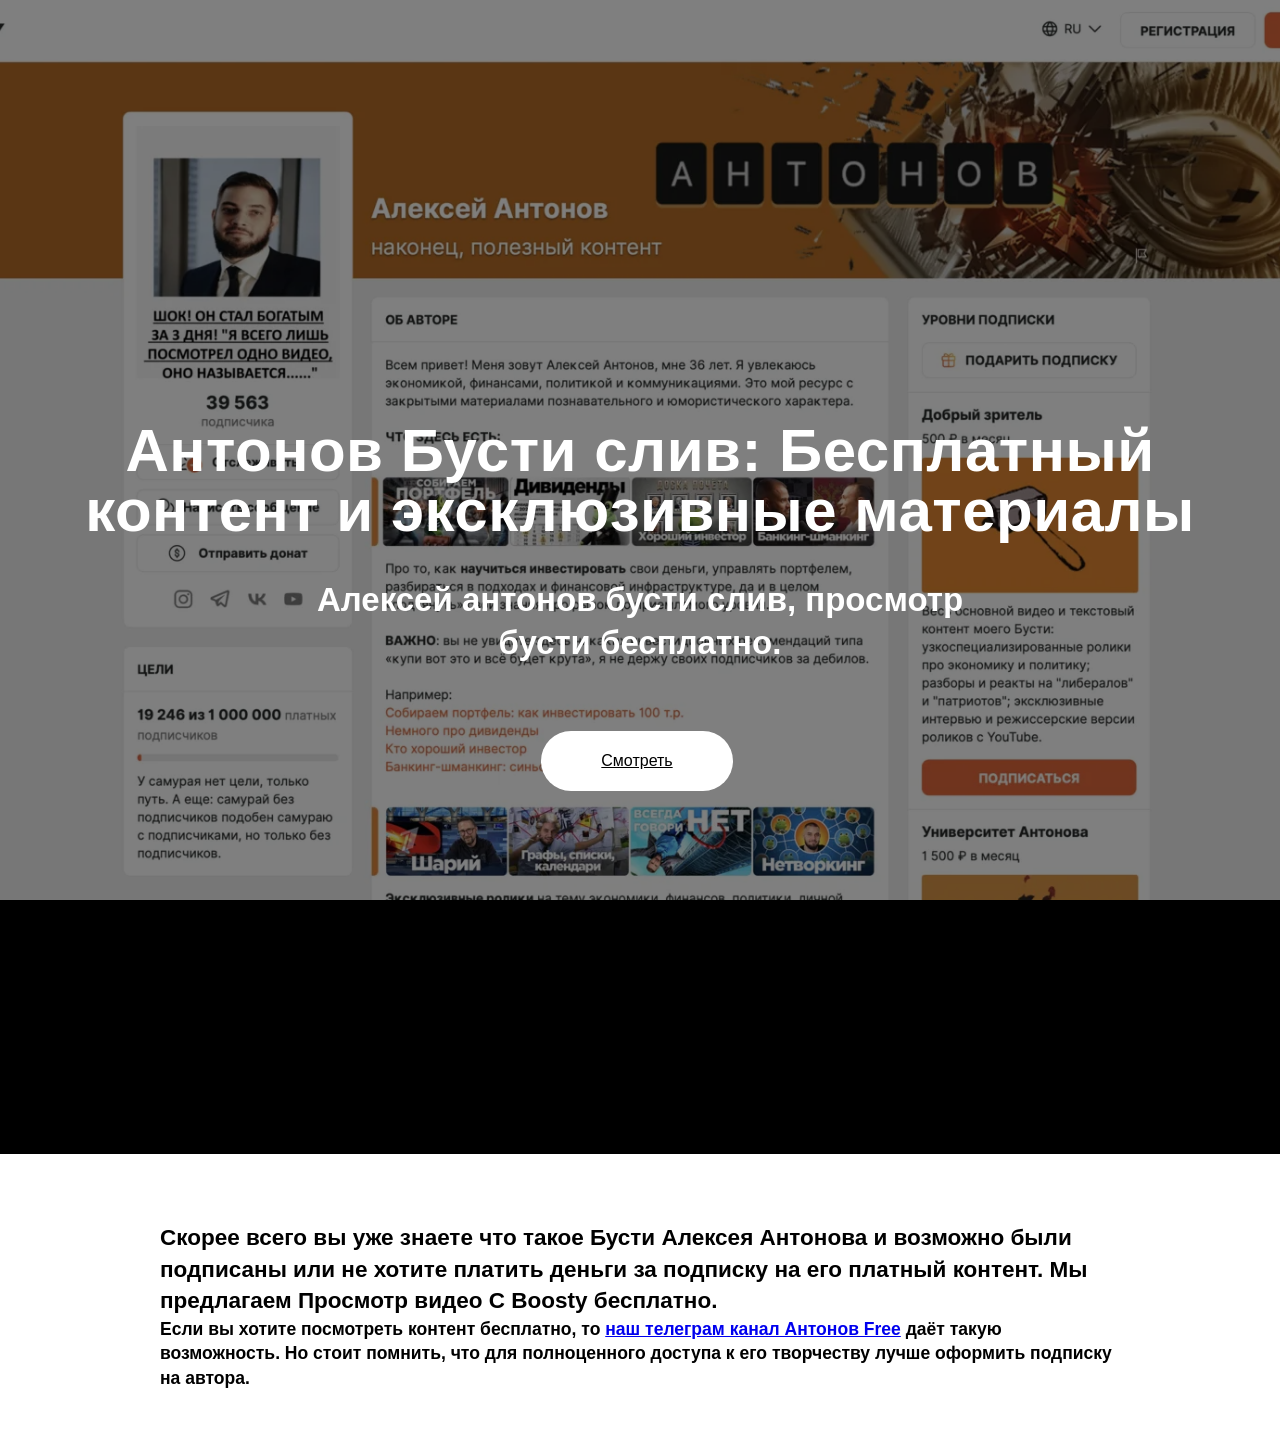
<file: index.html>
<!DOCTYPE html>
<html>
<head>
    <meta http-equiv="Content-Type" content="text/html; charset=UTF-8">
    <meta name="viewport" content="width=device-width, initial-scale=1.0">
    
  <!-- Yandex.Metrika counter -->
<script type="text/javascript" >
   (function(m,e,t,r,i,k,a){m[i]=m[i]||function(){(m[i].a=m[i].a||[]).push(arguments)};
   m[i].l=1*new Date();
   for (var j = 0; j < document.scripts.length; j++) {if (document.scripts[j].src === r) { return; }}
   k=e.createElement(t),a=e.getElementsByTagName(t)[0],k.async=1,k.src=r,a.parentNode.insertBefore(k,a)})
   (window, document, "script", "https://mc.yandex.ru/metrika/tag.js", "ym");

   ym(101421246, "init", {
        clickmap:true,
        trackLinks:true,
        accurateTrackBounce:true,
        webvisor:true,
        trackHash:true,
        ecommerce:"dataLayer"
   });
</script>
<noscript><div><img src="https://mc.yandex.ru/watch/101421246" style="position:absolute; left:-9999px;" alt="" /></div></noscript>
<!-- /Yandex.Metrika counter -->

    <meta name="yandex-verification" content="5df04bca3f348050">
    <meta name="google-site-verification" content="KHd3b5cOHecDF2ogu-Glyx0MQ3pQ1vQZC22VaCnHspw" />
    
    <title>Антонов бусти</title>
     <meta name="description" content="Смотрите бесплатный контент Алексея Антонова на Boosty: эксклюзивные видео, фото и новости без подписки. Присоединяйтесь к нашему Telegram‑каналу!">
  <link rel="canonical" href="https://antonovsliv.site/">
  <link rel="icon" type="image/x-icon" sizes="32x32" href="index_files/favicon32.ico">
  <link rel="icon" type="image/x-icon" sizes="48x48" href="index_files/favicon48.ico">
  <link rel="shortcut icon" href="index_files/favicon32.ico" type="image/x-icon">
    <meta property="og:url" content="https://antonovsliv.site/">
    <meta property="og:title" content="Антонов бусти">
    <meta property="og:description" content="Бесплатный просмотр контента Алексея Антонова из бусти: эксклюзивные материалы и видео. Подписывайтесь на наш канал!">
    <meta property="og:type" content="website">
    <meta property="og:image" content="https://static.tildacdn.info/tild3436-6161-4164-b930-326666373336/-/resize/504x/__2025-03-05__185553.png">
    <link rel="canonical" href="https://antonovsliv.github.io/">
    <meta name="robots" content="index, follow">
    <link rel="shortcut icon" href="/favicon.ico" type="image/x-icon">
    
    <link rel="stylesheet" href="./index_files/tilda-grid-3.0.min.css" onerror="this.loaderr='y';">
    <link rel="stylesheet" href="./index_files/tilda-blocks-page66638703.min.css" onerror="this.loaderr='y';">
    <link rel="stylesheet" href="./index_files/tilda-cover-1.0.min.css" onerror="this.loaderr='y';">
    <link rel="stylesheet" href="./index_files/fonts-tildasans.css" onerror="this.loaderr='y';">
</head>
<body class="t-body" style="margin:0;">
    <div id="rec942814386" class="r t-rec" data-animationappear="off" data-record-type="18">
        <div class="t-cover" id="recorddiv942814386" style="background-image: url('index_files/backgroud.png'); height: 1154px;">
            <div class="t-cover__carrier loaded" id="coverCarry942814386" style="height: 1154px; background-image: url('index_files/backgroud.png');" itemscope itemtype="https://schema.org/ImageObject">
                <meta itemprop="image" content="index_files/backgroud.png">
            </div>
            <div class="t-cover__filter" style="height: 1154px;"></div>
            <div class="t-container">
                <div class="t-col t-col_12">
                    <div class="t-cover__wrapper t-valign_middle" style="height: 1154px;">
                        <div class="t001 t-align_center">
                            <div class="t001__wrapper">
                                <div class="t001__title t-title t-title_xl">
                                   <h1 class="element-text text-style-h1"><br>Антонов Бусти слив: Бесплатный контент и эксклюзивные материалы<br></h1>
                                </div>
                                <div class="t001__descr t-descr t-descr_xl t001__descr_buttons t001__descr_center">
                                   <h2 class="element-text text-style-subtitle">Алексей антонов бусти слив, просмотр бусти бесплатно.</h2>
                                </div>
                                <div class="t001__buttons">
                                    <div class="t001__btn-wrapper t-btnwrapper">
                                        <a href="https://t.me/+WK32eGcP9eYzYjFi" target="_blank" class="t001__btn t-btn t-btn_md" style="color:#000000;background-color:#ffffff;border-radius:30px;">Смотреть</a>
                                    </div>
                                </div>
                            </div>
                        </div>
                    </div>
                </div>
            </div>
        </div>
    </div>

    <div id="rec942826661" class="r t-rec t-rec_pt_60 t-rec_pb_60" style="padding-top:60px;padding-bottom:60px;background-color:#ffffff;" data-record-type="106">
        <div class="t004">
            <div class="t-container">
                <div class="t-col t-col_10 t-prefix_1">
                    <div class="t-text t-text_md">
                        <h2>Скорее всего вы уже знаете что такое <strong>Бусти Алексея Антонова</strong> и возможно были подписаны или не хотите платить деньги за подписку на его платный контент. <strong>Мы предлагаем Просмотр видео С Boosty бесплатно.</strong></h2>
                        <h3>Если вы хотите посмотреть контент бесплатно, то <a href="https://t.me/+WK32eGcP9eYzYjFi">наш телеграм канал Антонов Free</a> даёт такую возможность. Но стоит помнить, что для полноценного доступа к его творчеству лучше оформить подписку на автора.</h3>
                    </div>
                </div>
            </div>
        </div>
    </div>

    <noscript>
        <div>
            <img src="https://mc.yandex.ru/watch/101178076" style="position:absolute; left:-9999px;" alt="">
        </div>
    </noscript>
</body>
</html>
</file>
<file: index_files/fonts-tildasans.css>
@font-face {
  font-family: 'TildaSans';
  font-style: normal;
  font-weight: 250 1000;
  src: url('https://static.tildacdn.com/fonts/tildasans/TildaSans-VF.woff2') format('woff2-variations'),
       url('https://static.tildacdn.com/fonts/tildasans/TildaSans-VF.woff') format('woff-variations');     
}
@font-face {
  font-family: 'TildaSans';
  font-style: normal;
  font-weight: 300;
  src: url('https://static.tildacdn.com/fonts/tildasans/TildaSans-Light.eot');
  src: url('https://static.tildacdn.com/fonts/tildasans/TildaSans-Light.eot?#iefix') format('embedded-opentype'),
       url('https://static.tildacdn.com/fonts/tildasans/TildaSans-VF.woff2') format('woff2-variations'),
       url('https://static.tildacdn.com/fonts/tildasans/TildaSans-VF.woff') format('woff-variations'),
       url('https://static.tildacdn.com/fonts/tildasans/TildaSans-Light.woff2') format('woff2'),
       url('https://static.tildacdn.com/fonts/tildasans/TildaSans-Light.woff') format('woff');
}
@font-face {
  font-family: 'TildaSans';
  font-style: normal;
  font-weight: 400;
  src: url('https://static.tildacdn.com/fonts/tildasans/TildaSans-Regular.eot');
  src: url('https://static.tildacdn.com/fonts/tildasans/TildaSans-Regular.eot?#iefix') format('embedded-opentype'),
       url('https://static.tildacdn.com/fonts/tildasans/TildaSans-VF.woff2') format('woff2-variations'),
       url('https://static.tildacdn.com/fonts/tildasans/TildaSans-VF.woff') format('woff-variations'),  
       url('https://static.tildacdn.com/fonts/tildasans/TildaSans-Regular.woff2') format('woff2'),
       url('https://static.tildacdn.com/fonts/tildasans/TildaSans-Regular.woff') format('woff');
}
@font-face {
  font-family: 'TildaSans';
  font-style: normal;
  font-weight: 500;
  src: url('https://static.tildacdn.com/fonts/tildasans/TildaSans-Medium.eot');
  src: url('https://static.tildacdn.com/fonts/tildasans/TildaSans-Medium.eot?#iefix') format('embedded-opentype'),
       url('https://static.tildacdn.com/fonts/tildasans/TildaSans-VF.woff2') format('woff2-variations'),
       url('https://static.tildacdn.com/fonts/tildasans/TildaSans-VF.woff') format('woff-variations'),  
       url('https://static.tildacdn.com/fonts/tildasans/TildaSans-Medium.woff2') format('woff2'),
       url('https://static.tildacdn.com/fonts/tildasans/TildaSans-Medium.woff') format('woff');
}
@font-face {
  font-family: 'TildaSans';
  font-style: normal;
  font-weight: 600;
  src: url('https://static.tildacdn.com/fonts/tildasans/TildaSans-Semibold.eot');
  src: url('https://static.tildacdn.com/fonts/tildasans/TildaSans-Semibold.eot?#iefix') format('embedded-opentype'),
       url('https://static.tildacdn.com/fonts/tildasans/TildaSans-VF.woff2') format('woff2-variations'),
       url('https://static.tildacdn.com/fonts/tildasans/TildaSans-VF.woff') format('woff-variations'),  
       url('https://static.tildacdn.com/fonts/tildasans/TildaSans-Semibold.woff2') format('woff2'),
       url('https://static.tildacdn.com/fonts/tildasans/TildaSans-Semibold.woff') format('woff');
}
@font-face {
  font-family: 'TildaSans';
  font-style: normal;
  font-weight: 700;
  src: url('https://static.tildacdn.com/fonts/tildasans/TildaSans-Bold.eot');
  src: url('https://static.tildacdn.com/fonts/tildasans/TildaSans-Bold.eot?#iefix') format('embedded-opentype'),
       url('https://static.tildacdn.com/fonts/tildasans/TildaSans-VF.woff2') format('woff2-variations'),
       url('https://static.tildacdn.com/fonts/tildasans/TildaSans-VF.woff') format('woff-variations'),  
       url('https://static.tildacdn.com/fonts/tildasans/TildaSans-Bold.woff2') format('woff2'),
       url('https://static.tildacdn.com/fonts/tildasans/TildaSans-Bold.woff') format('woff');
}
@font-face {
  font-family: 'TildaSans';
  font-style: normal;
  font-weight: 800;
  src: url('https://static.tildacdn.com/fonts/tildasans/TildaSans-Extrabold.eot');
  src: url('https://static.tildacdn.com/fonts/tildasans/TildaSans-Extrabold.eot?#iefix') format('embedded-opentype'),
       url('https://static.tildacdn.com/fonts/tildasans/TildaSans-VF.woff2') format('woff2-variations'),
       url('https://static.tildacdn.com/fonts/tildasans/TildaSans-VF.woff') format('woff-variations'),  
       url('https://static.tildacdn.com/fonts/tildasans/TildaSans-Extrabold.woff2') format('woff2'),
       url('https://static.tildacdn.com/fonts/tildasans/TildaSans-Extrabold.woff') format('woff');
}
@font-face {
  font-family: 'TildaSans';
  font-style: normal;
  font-weight: 900;
  src: url('https://static.tildacdn.com/fonts/tildasans/TildaSans-Black.eot');
  src: url('https://static.tildacdn.com/fonts/tildasans/TildaSans-Black.eot?#iefix') format('embedded-opentype'),
       url('https://static.tildacdn.com/fonts/tildasans/TildaSans-VF.woff2') format('woff2-variations'),
       url('https://static.tildacdn.com/fonts/tildasans/TildaSans-VF.woff') format('woff-variations'),  
       url('https://static.tildacdn.com/fonts/tildasans/TildaSans-Black.woff2') format('woff2'),
       url('https://static.tildacdn.com/fonts/tildasans/TildaSans-Black.woff') format('woff');
}
</file>
<file: index_files/tilda-grid-3.0.min.css>
*,*:before,*:after{-webkit-box-sizing:content-box;-moz-box-sizing:content-box;box-sizing:content-box}div,span,h1,h2,h3,h4,h5,h6,p,blockquote,pre,a,code,img,b,u,i,center,table,tr,th,td,video{margin:0;padding:0;border:0}sup{line-height:0;font-size:smaller;vertical-align:super}sub{line-height:0;font-size:smaller;vertical-align:sub}.t-clear{clear:both}.t-row{margin:0}.t-container{margin-left:auto;margin-right:auto;width:100%;max-width:1200px;padding:0}.t-container.flexx{display:-webkit-box;display:-moz-box;display:-ms-flexbox;display:-webkit-flex;display:flex}.t-container_flex{display:-webkit-box;display:-moz-box;display:-ms-flexbox;display:-webkit-flex;display:flex}.t-container_100{width:100%;padding:0}.t-container_10{margin-left:auto;margin-right:auto;width:100%;max-width:1000px;padding:0}.t-container_8{margin-left:auto;margin-right:auto;width:100%;max-width:800px;padding:0}.t-container:before,.t-container:after,.t-container_10:before,.t-container_10:after,.t-container_8:before,.t-container_8:after,.t-container_100:before,.t-container_100:after{display:table;content:" ";width:0}.t-container:after,.t-container_10:after,.t-container_8:after,.t-container_100:after{clear:both}.t-col{display:inline;float:left;margin-left:20px;margin-right:20px;width:100%}.t-col.flexx{align-items:stretch;height:inherit;margin-top:auto;margin-bottom:auto}.t-col_flex{align-items:stretch;height:inherit;margin-top:auto;margin-bottom:auto}.t-col_1{max-width:60px}.t-col_2{max-width:160px}.t-col_3{max-width:260px}.t-col_4{max-width:360px}.t-col_5{max-width:460px}.t-col_6{max-width:560px}.t-col_7{max-width:660px}.t-col_8{max-width:760px}.t-col_9{max-width:860px}.t-col_10{max-width:960px}.t-col_11{max-width:1060px}.t-col_12{max-width:1160px}.t-col_100{max-width:100vw}.t-prefix_1{padding-left:100px}.t-prefix_2{padding-left:200px}.t-prefix_3{padding-left:300px}.t-prefix_4{padding-left:400px}.t-prefix_5{padding-left:500px}.t-prefix_6{padding-left:600px}.t-prefix_7{padding-left:700px}.t-prefix_8{padding-left:800px}.t-prefix_9{padding-left:900px}.t-prefix_10{padding-left:1000px}.t-prefix_11{padding-left:1100px}.t-prefix_12{padding-left:1200px}.t-width{width:100%}.t-width_1{max-width:60px}.t-width_2{max-width:160px}.t-width_3{max-width:260px}.t-width_4{max-width:360px}.t-width_5{max-width:460px}.t-width_6{max-width:560px}.t-width_7{max-width:660px}.t-width_8{max-width:760px}.t-width_9{max-width:860px}.t-width_10{max-width:960px}.t-width_11{max-width:1060px}.t-width_12{max-width:1160px}.t-width_100{max-width:100%}.t-cell{display:table-cell;vertical-align:middle;height:100%;margin-left:0;margin-right:0}.t-cell_25{width:25vw}.t-cell_33{width:33.3333333vw}.t-cell_50{width:50vw}.t-cell_100{width:100vw}@media screen and (max-width:1200px){.t-container{max-width:960px;padding:0}.t-container_10{max-width:780px}.t-container_8{max-width:640px}.t-col{display:inline;float:left;margin-left:10px;margin-right:10px;width:100%}.t-col_1{max-width:60px}.t-col_2{max-width:140px}.t-col_3{max-width:220px}.t-col_4{max-width:300px}.t-col_5{max-width:380px}.t-col_6{max-width:460px}.t-col_7{max-width:540px}.t-col_8{max-width:620px}.t-col_9{max-width:700px}.t-col_10{max-width:780px}.t-col_11{max-width:860px}.t-col_12{max-width:940px}.t-prefix_1{padding-left:80px}.t-prefix_2{padding-left:160px}.t-prefix_3{padding-left:240px}.t-prefix_4{padding-left:320px}.t-prefix_5{padding-left:400px}.t-prefix_6{padding-left:480px}.t-prefix_7{padding-left:560px}.t-prefix_8{padding-left:640px}.t-prefix_9{padding-left:720px}.t-prefix_10{padding-left:800px}.t-prefix_11{padding-left:880px}.t-prefix_12{padding-left:960px}.t-width_1{max-width:60px}.t-width_2{max-width:140px}.t-width_3{max-width:220px}.t-width_4{max-width:300px}.t-width_5{max-width:380px}.t-width_6{max-width:460px}.t-width_7{max-width:540px}.t-width_8{max-width:620px}.t-width_9{max-width:700px}.t-width_10{max-width:780px}.t-width_11{max-width:860px}.t-width_12{max-width:940px}.t-width_100{max-width:100%}}@media screen and (max-width:960px){.t-container{max-width:640px}.t-container.flexx{display:block}.t-container_flex{display:block}.t-col{display:block;float:none;padding-left:20px;padding-right:20px;margin:0;width:100%;max-width:100%;box-sizing:border-box}.t-col_1,.t-col_2,.t-col_3,.t-col_4,.t-col_5,.t-col_6,.t-col_7,.t-col_8,.t-col_9,.t-col_10,.t-col_11,.t-col_12{width:100%;max-width:100%}.t-prefix_1,.t-prefix_2,.t-prefix_3,.t-prefix_4,.t-prefix_5,.t-prefix_6,.t-prefix_7,.t-prefix_8,.t-prefix_9,.t-prefix_10,.t-prefix_11,.t-prefix_12{padding-left:none}}
</file>
<file: index_files/tilda-blocks-page66638703.min.css>
.csssize {
    height: 5317px;
}

.t-body {
    margin: 0;
}

#allrecords {
    -webkit-font-smoothing: antialiased;
    background-color: none;
}

#allrecords a {
    color: #ff8562;
    text-decoration: none;
}

#allrecords a,
#allrecords button,
#allrecords .t-radio,
#allrecords .t-checkbox,
#allrecords .t-img-select {
    outline: none;
}

#allrecords a:focus-visible,
#allrecords button:focus-visible,
#allrecords .t-focusable,
#allrecords .t-focusable .t-btn,
#allrecords .t-focusable .t-btntext,
#allrecords .t-img-select:focus-visible+.t-img-select__indicator,
#allrecords .t-img-select:focus-visible+.t-img-select__indicator:after,
#allrecords .t-radio:focus-visible+.t-radio__indicator,
#allrecords .t-checkbox:focus-visible+.t-checkbox__indicator {
    outline-color: #2015FF;
    outline-offset: 4px;
    outline-style: auto;
}

#allrecords .t-descr a:focus-visible,
#allrecords .t-sociallinks a:focus-visible,
#allrecords .ya-share2__link:focus-visible {
    outline-offset: 2px;
}

#allrecords a[href^=tel] {
    color: inherit;
    text-decoration: none;
}

#allrecords ol {
    padding-left: 22px;
}

#allrecords ul {
    padding-left: 20px;
}

#allrecords b,
#allrecords strong {
    font-weight: 300;
}

@media print {
    body,
    html {
        min-width: 1200px;
        max-width: 1200px;
        padding: 0;
        margin: 0 auto;
        border: none;
    }
}

.t-records {
    -webkit-font_smoothing: antialiased;
    background-color: none;
}

.t-records a {
    color: #ff8562;
    text-decoration: none;
}

.t-records a[href^=tel] {
    color: inherit;
    text-decoration: none;
}

.t-records ol {
    padding-left: 22px;
    margin-top: 0;
    margin-bottom: 10px;
}

.t-records ul {
    padding-left: 20px;
    margin-top: 0;
    margin-bottom: 10px;
}

.t-mbfix {
    opacity: .01;
    -webkit-transform: translateX(0);
    -ms-transform: translateX(0);
    transform: translateX(0);
    position: fixed;
    width: 100%;
    height: 500px;
    background-color: white;
    top: 0;
    left: 0;
    z-index: 10000;
    -webkit-transition: all 0.1s ease;
    transition: all 0.1s ease;
}

.t-mbfix_hide {
    -webkit-transform: translateX(3000px);
    -ms-transform: translateX(3000px);
    transform: translateX(3000px);
}

img:not([src]) {
    visibility: hidden;
}

.t-body_scroll-locked {
    position: fixed;
    left: 0;
    width: 100%;
    height: 100%;
    overflow: hidden;
}

.r_anim {
    -webkit-transition: opacity 0.5s;
    transition: opacity 0.5s;
}

.r_hidden {
    opacity: 0;
}

.r_showed {
    opacity: 1;
}

@media screen and (max-width: 1024px) {
    a:active,
    button:active {
        -webkit-tap-highlight-color: rgba(255, 255, 255, .1);
    }
}

.t-text {
    font-family: 'TildaSans', Arial, sans-serif;
    font-weight: 200;
    color: #000000;
}

.t-text_md {
    font-size: 15px;
    line-height: 1.4;
}

.t-title {
    font-family: 'TildaSans', Arial, sans-serif;
    font-weight: 300;
    color: #000000;
}

.t-title_xl {
    font-size: 30px;
    line-height: 1;
}

.t-descr {
    font-family: 'TildaSans', Arial, sans-serif;
    font-weight: 250;
    color: #000000;
}

.t-descr_xl {
    font-size: 22px;
    line-height: 1.3;
}

.t-btn {
    display: inline-block;
    font-family: 'TildaSans', Arial, sans-serif;
    border: 0 none;
    text-align: center;
    white-space: nowrap;
    vertical-align: middle;
    font-weight: 400;
    background-image: none;
    cursor: pointer;
    -webkit-appearance: none;
    -webkit-user-select: none;
    -moz-user-select: none;
    -ms-user-select: none;
    -o-user-select: none;
    user-select: none;
    -webkit-box-sizing: border-box;
    -moz-box-sizing: border-box;
    box-sizing: border-box;
}

.t-btn td {
    vertical-align: middle;
}

.t-btn_sending {
    opacity: .5;
}

.t-btn_md {
    height: 60px;
    font-size: 16px;
    padding-left: 60px;
    padding-right: 60px;
}

.t-align_center {
    text-align: center;
}

.t-valign_middle {
    vertical-align: middle;
}

.t-tildalabel {
    background-color: #000;
    color: #fff;
    width: 100%;
    height: 70px;
    font-family: Arial;
    font-size: 14px;
}

.t-tildalabel:hover .t-tildalabel__wrapper {
    opacity: 1;
}

.t-tildalabel-free {
    padding: 35px 0 45px;
    height: auto;
    text-align: center;
}

.t-tildalabel-free__main {
    max-width: 340px;
    display: block;
    margin: 0 auto;
    line-height: 1.4;
    letter-spacing: .2px;
    color: inherit;
    opacity: .4;
}

.t-tildalabel-free__main:hover {
    opacity: 1;
}

.t-tildalabel-free__txt-link:hover {
    opacity: 1;
}

.t-tildalabel-free__links-wr {
    display: table;
    margin: 30px auto 0;
}

.t-tildalabel-free__txt-link {
    display: table-cell;
    padding: 0 15px;
    font-size: 13px;
    text-decoration: none;
    color: inherit;
    opacity: .25;
}

.t-rec_pt_60 {
    padding-top: 60px;
}

.t-rec_pb_60 {
    padding-bottom: 60px;
}

@media screen and (max-width: 1200px) {
    .t-text_md {
        font-size: 18px;
    }
    .t-descr_xl {
        font-size: 22px;
    }
    .t-title_xl {
        font-size: 38px;
    }
}

@media screen and (max-width: 640px) {
    .t-text_md {
        font-size: 16px;
        line-height: 1.45;
    }
    .t-descr_xl {
        font-size: 20px;
        line-height: 1.4;
    }
    .t-title_xl {
        font-size: 20px;
    }
    .t-btn {
        white-space: normal;
    }
    .t-btn_md {
        padding-left: 30px;
        padding-right: 30px;
    }
    .t-tildalabel-free__txt-link {
        opacity: .4;
    }
    .t-tildalabel-free__main {
        opacity: .7;
    }
}

@media screen and (max-width: 480px) {
    .t-title_xl {
        font-size: 20px;
    }
    .t-rec_pt_60 {
        padding-top: 60px;
    }
    .t-rec_pb_60 {
        padding-bottom: 60px;
    }
}

.t001__wrapper {
    padding-top: 42px;
    padding-bottom: 42px;
}

.t001__uptitle {
    padding-top: 30px;
    padding-bottom: 60px;
    color: #ffffff;
}

.t001__title {
    padding: 24px 0 38px 0;
    letter-spacing: .5px;
    color: #fff;
}

.t001__descr {
    padding: 0 0 30px 0;
    color: #fff;
}

.t001__descr_buttons {
    padding-bottom: 60px;
}

.t001__descr_center {
    max-width: 700px;
    margin: 0 auto;
}

.t001__descr_center a:not([style]) {
    color: #fff!important;
}

.t001__descr_center a {
    font-weight: 600;
}

.t001__buttons {
    padding-bottom: 20px;
}

.t001__btn-wrapper {
    display: inline-block;
    margin: 0 6px;
}

.t001__btn-wrapper:first-child {
    margin-left: 0;
}

.t001 .t001__btn {
    display: -webkit-inline-flex;
    display: -ms-inline-flexbox;
    display: inline-flex;
    -webkit-align-items: center;
    -ms-flex-align: center;
    align-items: center;
    margin: 6px 0;
}

@media screen and (max-width: 640px) {
    .t001__title {
        padding-right: 10px;
        padding-left: 10px;
    }
    .t001__uptitle {
        padding-right: 10px;
        padding-left: 10px;
    }
    .t001__descr {
        padding-right: 10px;
        padding-left: 10px;
        font-size: 14px;
        line-height: 20px;
    }
    .t001__descr_buttons {
        padding-bottom: 30px;
    }
    .t001__btn-wrapper {
        margin: 6px;
    }
}

.t004 {
    padding-top: 8px;
    padding-bottom: 6px;
    position: relative;
}

.t004__text-column-count_2 {
    column-count: 2;
    column-gap: 40px;
    -moz-column-count: 2;
    -moz-column-gap: 40px;
    -webkit-column-count: 2;
    -webkit-column-gap: 40px;
}

.t004__text-column-count_3 {
    column-count: 3;
    column-gap: 40px;
    -moz-column-count: 3;
    -moz-column-gap: 40px;
    -webkit-column-count: 3;
    -webkit-column-gap: 40px;
}

.t004__text-column-count_4 {
    column-count: 4;
    column-gap: 40px;
    -moz-column-count: 4;
    -moz-column-gap: 40px;
    -webkit-column-count: 4;
    -webkit-column-gap: 40px;
}

.t004__initial-letter::first-letter {
    font-size: 100px;
    float: left;
    line-height: .65;
    margin: 10px 10px 10px 0;
}

.t004 table {
    border-collapse: collapse;
    font-size: 1em;
    width: 100%;
}

.t004 table td,
.t004 table th {
    padding: 5px;
    border: 1px solid #ddd;
    vertical-align: top;
}

.t004 table thead td,
.t004 table th {
    font-weight: 700;
    border-bottom-color: #888;
}

@media screen and (max-width: 1200px) {
    .t004__text-column-count_2,
    .t004__text-column-count_3,
    .t004__text-column-count_4 {
        column-gap: 20px;
        -moz-column-gap: 20px;
        -webkit-column-gap: 20px;
    }
}

@media screen and (max-width: 960px) {
    .t004__text-column-count_2,
    .t004__text-column-count_3,
    .t004__text-column-count_4 {
        column-count: 1;
        column-gap: 0;
        -moz-column-count: 1;
        -moz-column-gap: 0;
        -webkit-column-count: 1;
        -webkit-column-gap: 0;
    }
}

@media screen and (max-width: 640px) {
    .t004 h1 {
        font-size: 28px;
        line-height: 35px;
    }
}
</file>
<file: index_files/tilda-cover-1.0.min.css>
.t-cover{background-attachment:fixed;background-color:#000;background-position:50%;background-repeat:no-repeat;background-size:cover;height:700px;overflow:hidden;position:relative;text-align:center;vertical-align:middle;width:100%}.t-cover.t-cover__transparent{background-color:transparent}.t-cover__carrier{background-attachment:fixed;background-position:50%;background-repeat:no-repeat;background-size:cover;-webkit-background-size:cover;-moz-background-size:cover;-o-background-size:cover;height:700px;position:relative;text-align:center;-moz-transform:unset;vertical-align:middle;width:100%}@supports (-ms-ime-align:auto){.t-cover__carrier{-webkit-transform:unset;transform:unset}}.t-cover__carrier.loading{opacity:0}.t-cover__carrier[data-content-cover-bg=""].loading{opacity:1!important}.t-cover__carrier.loaded{opacity:1;transition:opacity .7s}@media screen and (max-device-width:1032px){.t-cover,.t-cover__carrier{background-attachment:scroll}}@media print{.t-cover,.t-cover__carrier{background-attachment:scroll}}.t-cover__filter{height:700px;left:0;position:absolute;top:0;width:100%}.t-cover .t-container,.t-cover .t-container_10,.t-cover .t-container_100,.t-cover .t-container_8{bottom:0;left:0;position:absolute;right:0;top:0}.t-cover__wrapper{display:table-cell;height:700px;width:1200px}.t-cover__wrapper span.space{display:inline-block;height:100%;width:1px}@media screen and (max-width:640px){.t-cover{background-attachment:fixed}.t-cover__carrier{background-attachment:scroll!important;background-position:50%;background-size:cover}}@-webkit-keyframes t-arrow-bottom{0%{-webkit-transform:translateY(0);transform:translateY(0)}50%{-webkit-transform:translateY(-7px);transform:translateY(-7px)}55%{-webkit-transform:translateY(-7px);transform:translateY(-7px)}to{-webkit-transform:translateY(0);transform:translateY(0)}}@keyframes t-arrow-bottom{0%{-webkit-transform:translateY(0);transform:translateY(0)}50%{-webkit-transform:translateY(-7px);transform:translateY(-7px)}55%{-webkit-transform:translateY(-7px);transform:translateY(-7px)}to{-webkit-transform:translateY(0);transform:translateY(0)}}.t-cover__arrow-wrapper_animated{-webkit-animation:t-arrow-bottom 1.7s ease infinite;animation:t-arrow-bottom 1.7s ease infinite}.t-cover__arrow{bottom:40px;left:0;position:absolute;right:0;text-align:center;z-index:9}.t-cover__arrow-wrapper{cursor:pointer;display:inline-block;transition:all .2s ease-in-out}.t-cover__arrow-wrapper:hover{opacity:.7}.t-cover__arrow-svg{fill:#fff}@media screen and (max-width:640px){.t-cover__arrow_mobile{-webkit-transform:scale(.7);transform:scale(.7)}.t-cover__arrow{bottom:14px}}.t-cover__video__wrapper{position:relative;width:100%}.t-cover__video__wrapper iframe{left:0;position:absolute;top:0}
</file>
